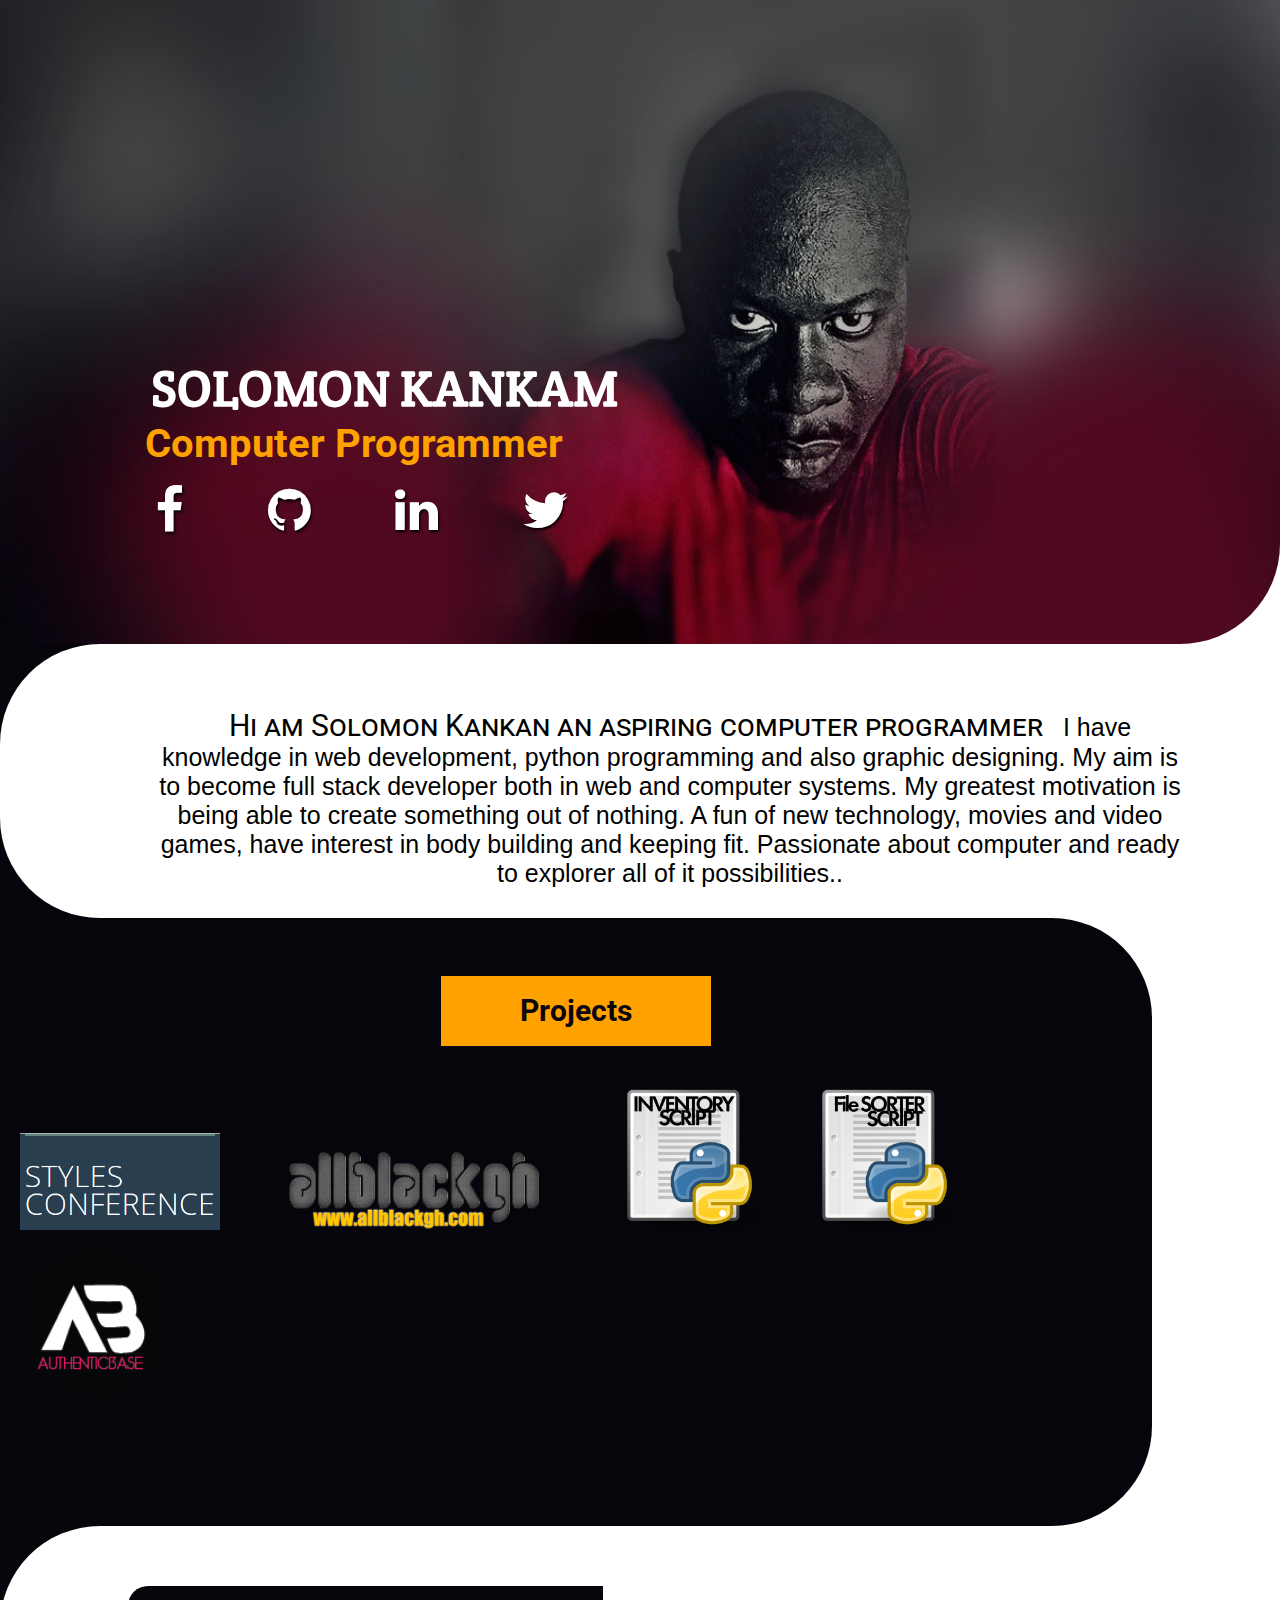
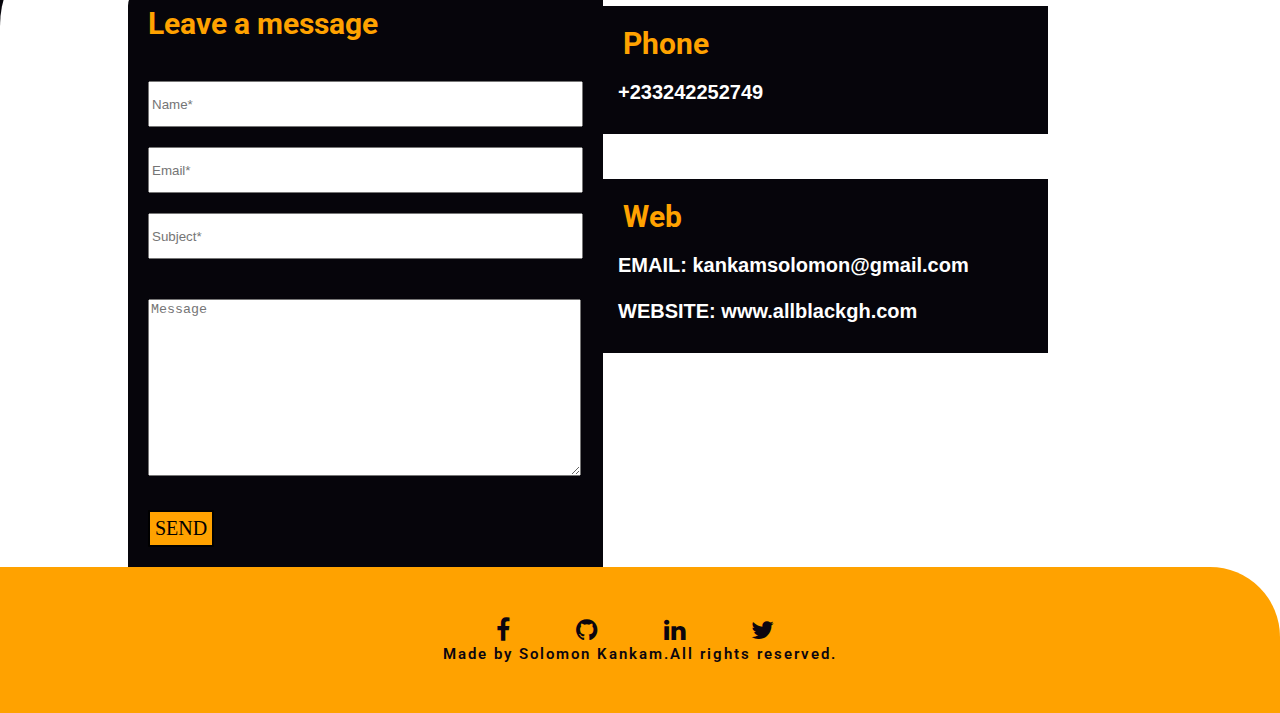
<file: index.html>
<!DOCTYPE html>
<html>
<head>
	<title>Solomon Kankam</title>
	<link rel="stylesheet" type="text/css" href="assets/stylesheets/main.css">
	<link href="assets/stylesheets/font-awesome.min.css" rel="stylesheet"/>
	<link href="https://fonts.googleapis.com/css?family=Roboto" rel="stylesheet"> 
	<link href="https://fonts.googleapis.com/css?family=Crete+Round" rel="stylesheet"> 
	<meta name="veiwport" content="width-device-width, initial-scale-1.0">
</head>
<body>
	<!-- <nav class="navigator" 	role="navigation">
	<ul>
		<li><a href="#home">Home </a></li>
		<li><a href="#about">About </a></li>
		<li><a href="#projects">Projects </a></li>
		<li><a href="#contact">Contact </a></li>
		
	</ul>
	</nav> -->
	<section id= "home" class="hero">

		
	<div  class="start">
		<h1> SOLOMON KANKAM </h1>
		<h2> Computer Programmer</h2>
	</div>
	<div class="social">
        <a href="https://www.facebook.com/allblackkankam" target="blank"><span class="fa fa-facebook"></span></a>
        <a href="https://github.com/allblackkankam" target="blank"><span class="fa fa-github"></span></a>
        <a href="https://linkedin.com/in/solomon-kankam-a31130145/" target="blank"><span class="fa fa-linkedin"></span></a>
        <a href="https://twitter.com/allblackkankam" target="blank"><span class="fa fa-twitter"></span></a> 
	</div>
	</section>
	
	<section class="side">
	<section  id="about" class="mgs">
		<div class="about">
			
			<p> <span> Hi am Solomon Kankan an aspiring computer programmer</span>I have knowledge in web development, python programming and also graphic designing. My aim is to become full stack developer both in web and computer systems.

			My greatest motivation is being able to create something out of nothing. A fun of new technology, movies and video games, have interest in body building and keeping fit. Passionate about computer and ready to explorer all of it possibilities..</p>
		</div>
	
	</section>
	<section class="pro-wrap">
	<section id="projects" class="projects">
		<div class="pros">
			<h2>Projects</h2>
			<a href="stylesconference.html" ><img src="assets/img/cof.png" width="200px"></a>
			<a href="allblackgh.html" ><img src="assets/img/ab.png" width="300px"></a>
			<a href="invertoryscript.html" ><img src="assets/img/iv.png" width="150px"></a>
			<a href="filesorter.html" ><img src="assets/img/fs.png" width="150px"></a>
			<a href="authenticbase.html" ><img src="assets/img/ab1.png" width="150px"></a>
		</div>
	</section>
	</section>
	<section id="contact" class="contact">
		<div class="contact-area">
		<div class="form-area">
 			<h4>Leave a message</h4>
               <form>
				   <div class="form-group">
                       <input type="text" class="form-control" placeholder="Name*">
                          </div>
						<div class="form-group">
                            <input type="email" class="form-control" placeholder="Email*">
                        </div>

                        <div class="form-group">
                         	 <input type="text" class="form-control" placeholder="Subject*">
                       	</div>

                       	<div class="form-group">
                         	<textarea rows="9" class="form-control" placeholder="Message"></textarea>
                      	</div>
                  	<a type="submit" class="btn btn-default">SEND</a>
                </form>   
	         </div>
	         <section class="contacts">
	         <div class="info">
	         	<h4>Phone</h4>
	         	<p>+233242252749</p>
			</div>
			<div class="info">
				<h4>Web</h4>
				<p>EMAIL: kankamsolomon@gmail.com <br><br> WEBSITE: www.allblackgh.com</p>
			</div>	
			</section>
		</div> 
      
	</section> 
	</section>
	<footer>
		<div class="footer-social">
	        <a href="https://www.facebook.com/allblackkankam" target="blank"><span class="fa fa-facebook"></span></a>
	        <a href="https://github.com/allblackkankam" target="blank"><span class="fa fa-github"></span></a>
	        <a href="https://linkedin.com/in/solomon-kankam-a31130145/" target="blank"><span class="fa fa-linkedin"></span></a>
	        <a href="https://twitter.com/allblackkankam" target="blank"><span class="fa fa-twitter"></span></a> 
		</div>
		<small>Made by Solomon Kankam.All rights reserved. </small>
	</footer>


</body>
</html>
</file>
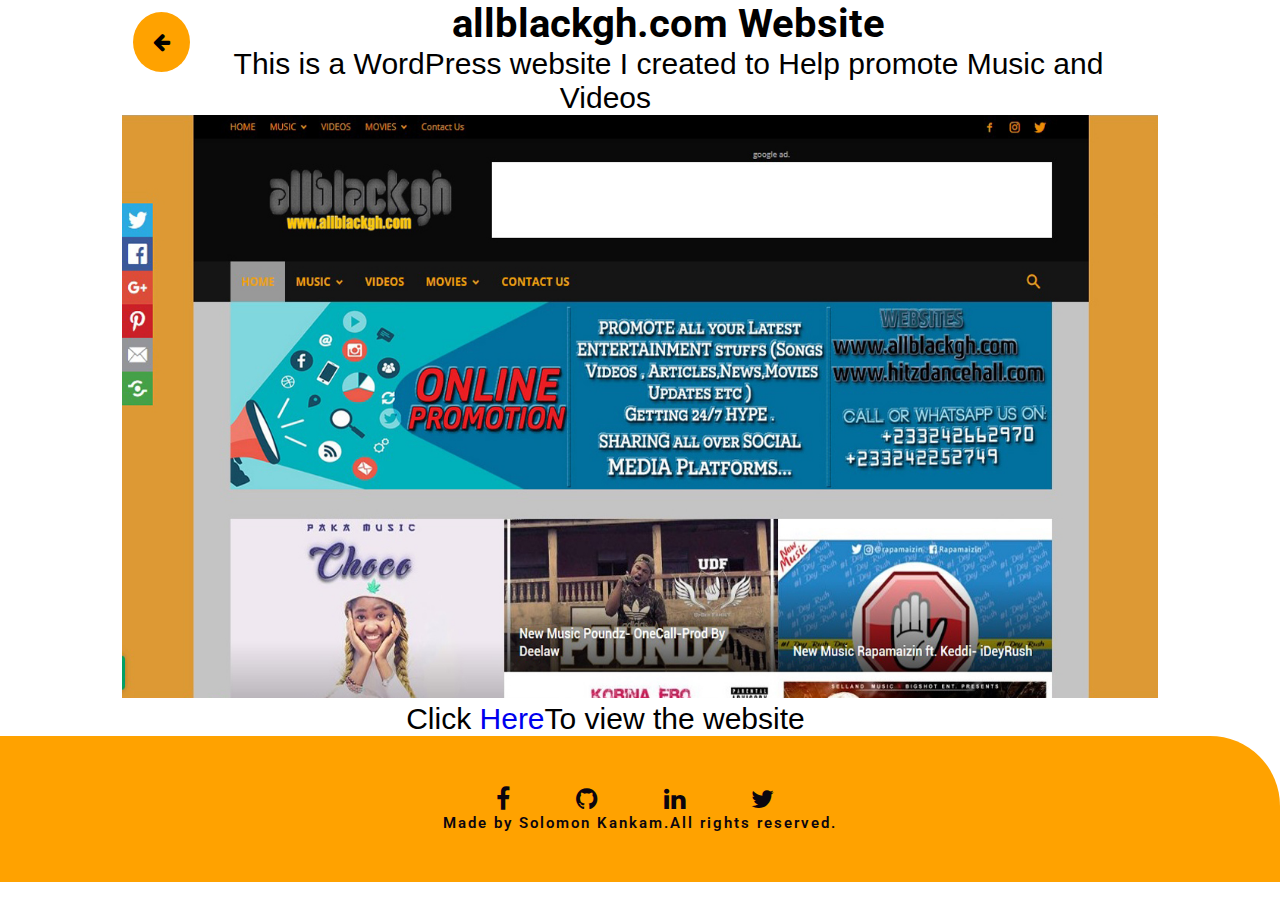
<file: allblackgh.html>
<!DOCTYPE html>
<html>
<head>
	<title>allblackgh.com Project</title>
	<link rel="stylesheet" type="text/css" href="assets/stylesheets/main.css">
	<link href="assets/stylesheets/font-awesome.min.css" rel="stylesheet"/>
	<link href="https://fonts.googleapis.com/css?family=Roboto" rel="stylesheet"> 
	<link href="https://fonts.googleapis.com/css?family=Crete+Round" rel="stylesheet"> 
</head>
<body>
	<div class="pro-page">
		<a href="index.html#projects" ><span class="fa fa-arrow-left"></span></a>
		<h1>allblackgh.com Website</h1>
		<p>This is a WordPress website I created to Help promote Music and Videos</p>
		<img src="assets/img/ab.jpg">
		<p>Click <a href="https://allblackgh.com">Here</a>To view the website</p>
	</div>
<footer>
		<div class="footer-social">
	        <a href="https://www.facebook.com/allblackkankam" target="blank"><span class="fa fa-facebook"></span></a>
	        <a href="https://github.com/allblackkankam" target="blank"><span class="fa fa-github"></span></a>
	        <a href="https://linkedin.com/in/solomon-kankam-a31130145/" target="blank"><span class="fa fa-linkedin"></span></a>
	        <a href="https://twitter.com/allblackkankam" target="blank"><span class="fa fa-twitter"></span></a> 
		</div>
		<small>Made by Solomon Kankam.All rights reserved. </small>
	</footer>


</body>
</html>
</file>
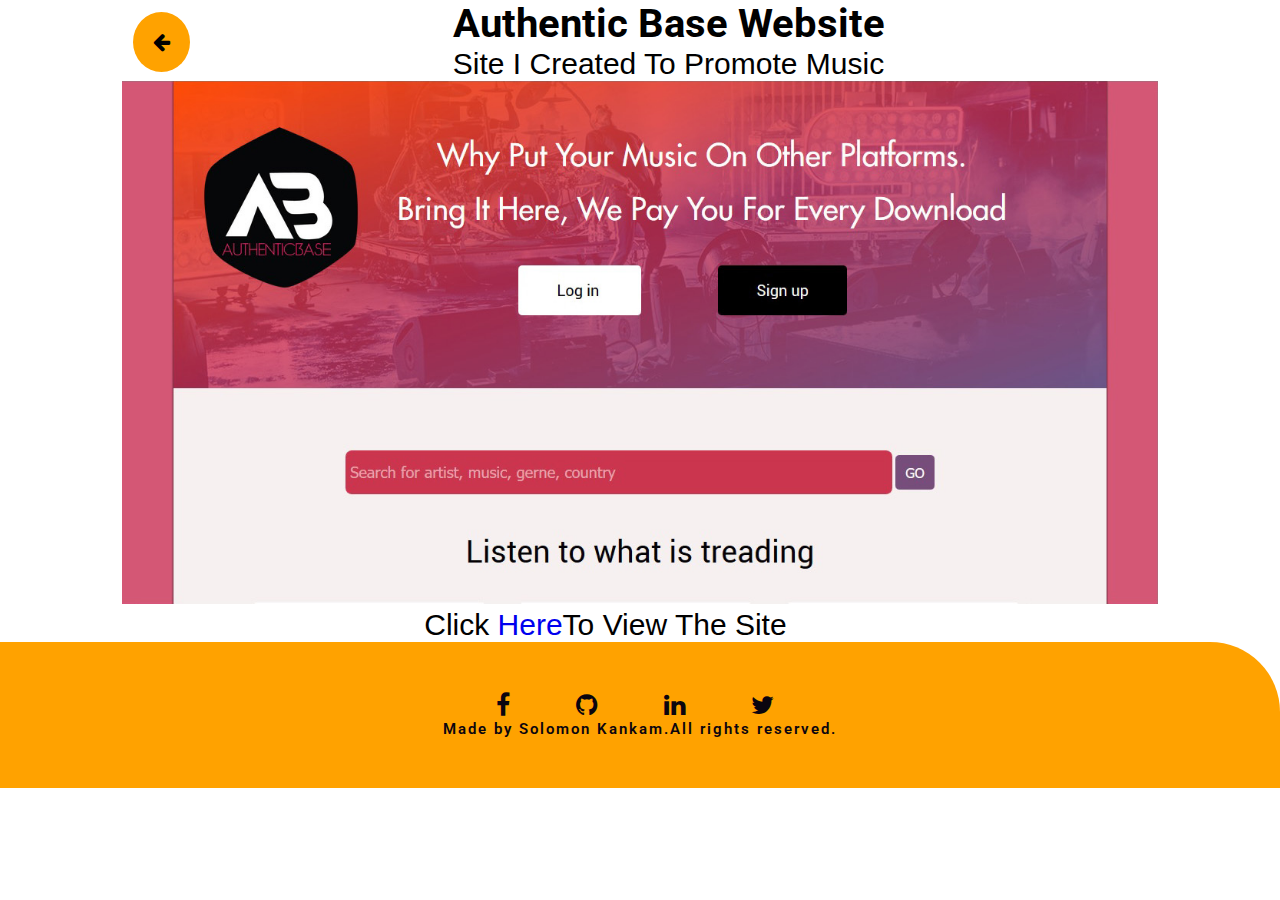
<file: authenticbase.html>
<!DOCTYPE html>
<html>
<head>
	<title>Authentic Base</title>
	<link rel="stylesheet" type="text/css" href="assets/stylesheets/main.css">
	<link href="assets/stylesheets/font-awesome.min.css" rel="stylesheet"/>
	<link href="https://fonts.googleapis.com/css?family=Roboto" rel="stylesheet"> 
	<link href="https://fonts.googleapis.com/css?family=Crete+Round" rel="stylesheet"> 
</head>
<body>
	<div class="pro-page">
		<a href="index.html#projects" ><span class="fa fa-arrow-left"></span></a>
		<h1>Authentic Base Website</h1>
		<p>Site I Created To Promote Music</p>
		<img src="assets/img/as1.jpg">
		<p>Click <a href="https://allblackkankam.github.io/music_site">Here</a>To View The Site</p>
	</div>
<footer>
		<div class="footer-social">
	        <a href="https://www.facebook.com/allblackkankam" target="blank"><span class="fa fa-facebook"></span></a>
	        <a href="https://github.com/allblackkankam" target="blank"><span class="fa fa-github"></span></a>
	        <a href="https://linkedin.com/in/solomon-kankam-a31130145/" target="blank"><span class="fa fa-linkedin"></span></a>
	        <a href="https://twitter.com/allblackkankam" target="blank"><span class="fa fa-twitter"></span></a> 
		</div>
		<small>Made by Solomon Kankam.All rights reserved. </small>
	</footer>


</body>
</html>
</file>
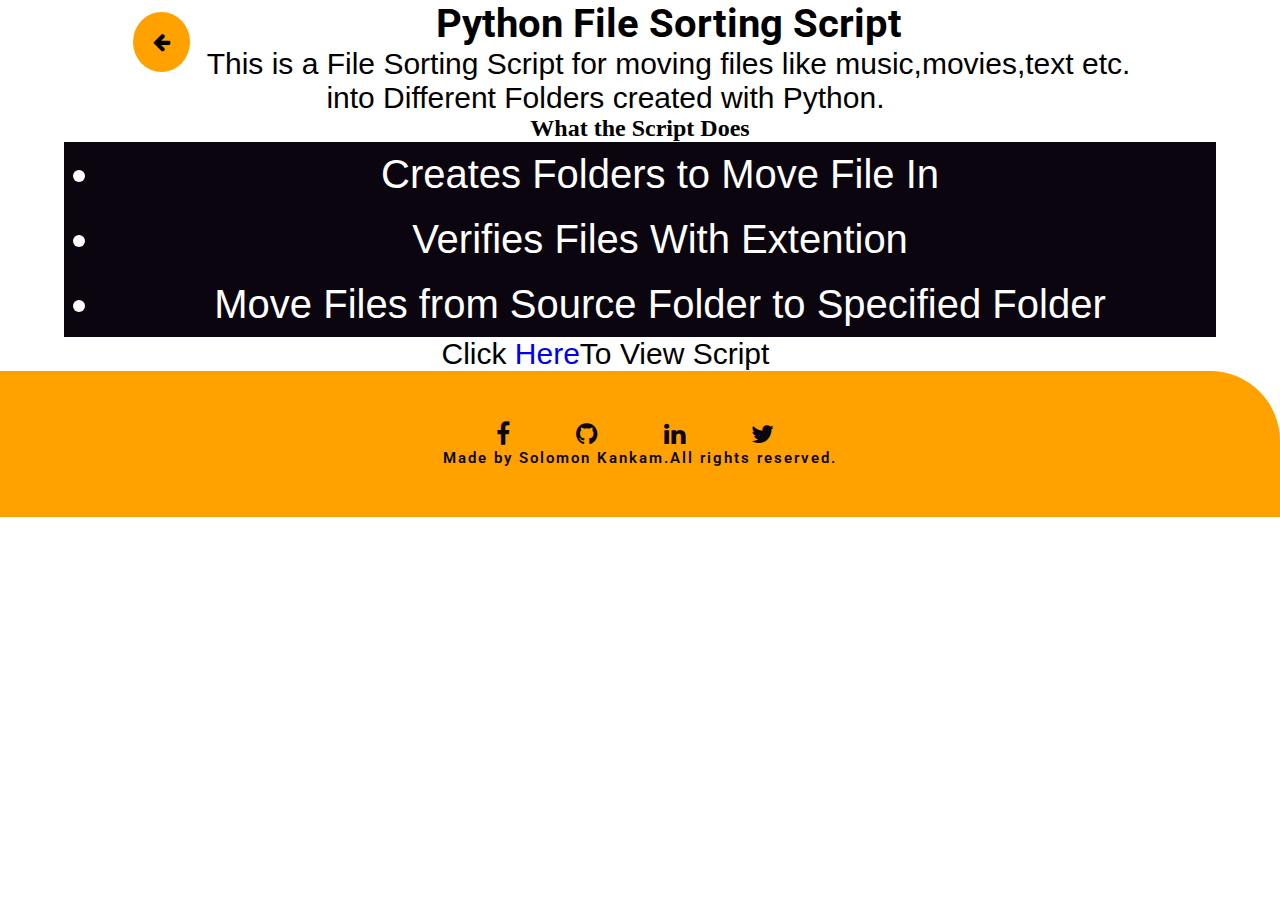
<file: filesorter.html>
<!DOCTYPE html>
<html>
<head>
	<title>Python File Sorting Script</title>
	<link rel="stylesheet" type="text/css" href="assets/stylesheets/main.css">
	<link href="assets/stylesheets/font-awesome.min.css" rel="stylesheet"/>
	<link href="https://fonts.googleapis.com/css?family=Roboto" rel="stylesheet"> 
	<link href="https://fonts.googleapis.com/css?family=Crete+Round" rel="stylesheet"> 
</head>
<body>
	<div class="pro-page">
	<a href="index.html#projects" ><span class="fa fa-arrow-left"></span></a>
	<h1>Python File Sorting Script</h1>
	<p>This is a File Sorting Script for moving files like music,movies,text etc. into Different Folders created with Python. </p>
	<h2>What the Script Does</h2>
	<ul>
		<li>Creates Folders to Move File In</li>
		<li>Verifies Files With Extention</li>
		<li>Move Files from Source Folder to Specified Folder</li>
	
	</ul>
	<p>Click <a href="https://github.com/allblackkankam/File_sorting-App">Here</a>To View Script</p>
</div>
<footer>
		<div class="footer-social">
	        <a href="https://www.facebook.com/allblackkankam" target="blank"><span class="fa fa-facebook"></span></a>
	        <a href="https://github.com/allblackkankam" target="blank"><span class="fa fa-github"></span></a>
	        <a href="https://linkedin.com/in/solomon-kankam-a31130145/" target="blank"><span class="fa fa-linkedin"></span></a>
	        <a href="https://twitter.com/allblackkankam" target="blank"><span class="fa fa-twitter"></span></a> 
		</div>
		<small>Made by Solomon Kankam.All rights reserved. </small>
	</footer>


</body>
</html>
</file>
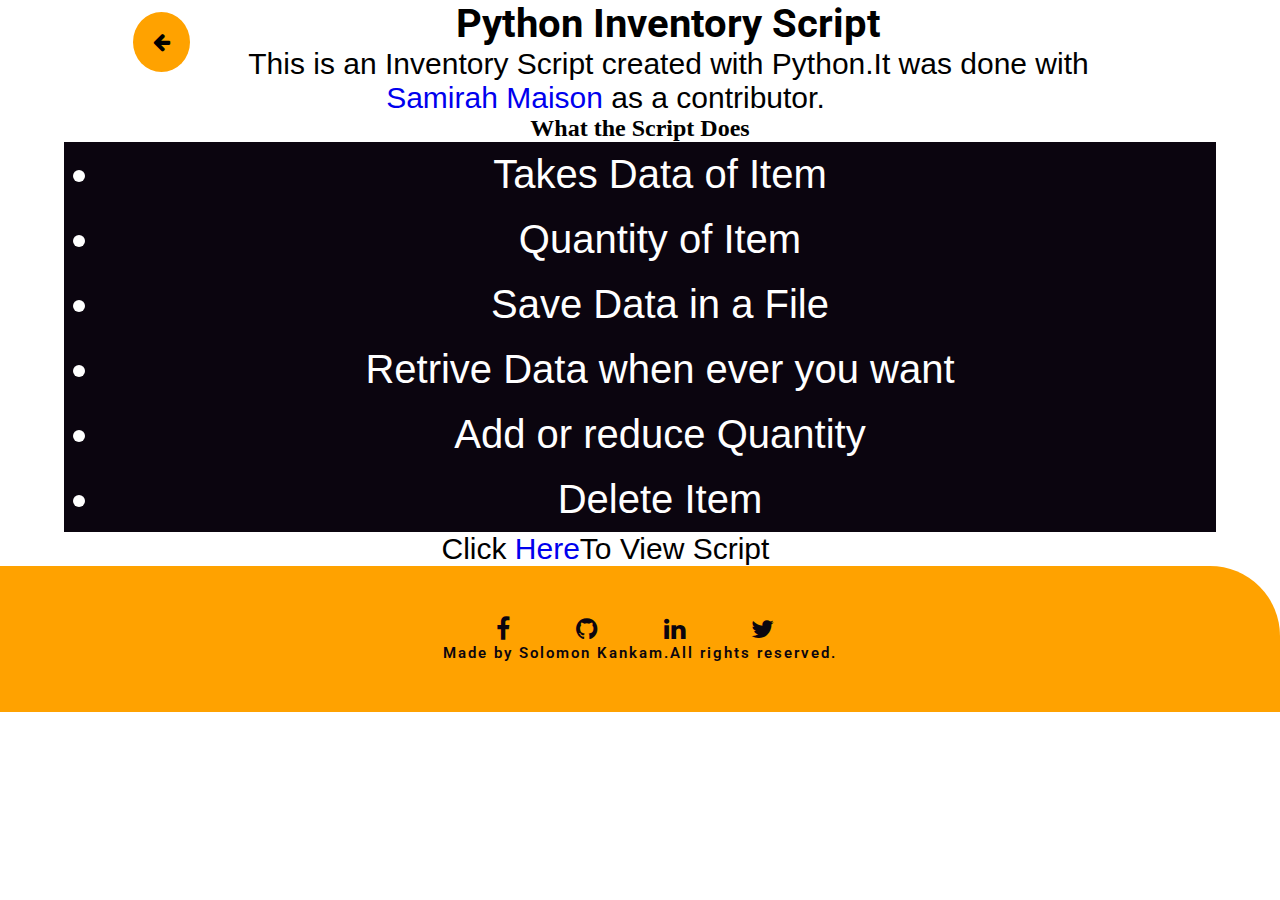
<file: invertoryscript.html>
<!DOCTYPE html>
<html>
<head>
	<title>Python Inventory Script</title>
	<link rel="stylesheet" type="text/css" href="assets/stylesheets/main.css">
	<link href="assets/stylesheets/font-awesome.min.css" rel="stylesheet"/>
	<link href="https://fonts.googleapis.com/css?family=Roboto" rel="stylesheet"> 
	<link href="https://fonts.googleapis.com/css?family=Crete+Round" rel="stylesheet"> 
</head>
<body>
	<div class="pro-page">
		<a href="index.html#projects" ><span class="fa fa-arrow-left"></span></a>
	<h1>Python Inventory Script</h1>
	<p>This is an Inventory Script created with Python.It was done with <a href="https://github.com/sami-mai">Samirah Maison</a> as a contributor. </p>
	<h2>What the Script Does</h2>
	<ul>
		<li>Takes Data of Item</li>
		<li>Quantity of Item</li>
		<li>Save Data in a File</li>
		<li>Retrive Data when ever you want</li>
		<li>Add or reduce Quantity</li>
		<li>Delete Item</li>
	</ul>
	<p>Click <a href="https://github.com/allblackkankam/FirstProject-InventoryApp-">Here</a>To View Script</p>
</div>
<footer>
		<div class="footer-social">
	        <a href="https://www.facebook.com/allblackkankam" target="blank"><span class="fa fa-facebook"></span></a>
	        <a href="https://github.com/allblackkankam" target="blank"><span class="fa fa-github"></span></a>
	        <a href="https://linkedin.com/in/solomon-kankam-a31130145/" target="blank"><span class="fa fa-linkedin"></span></a>
	        <a href="https://twitter.com/allblackkankam" target="blank"><span class="fa fa-twitter"></span></a> 
		</div>
		<small>Made by Solomon Kankam.All rights reserved. </small>
	</footer>


</body>
</html>
</file>
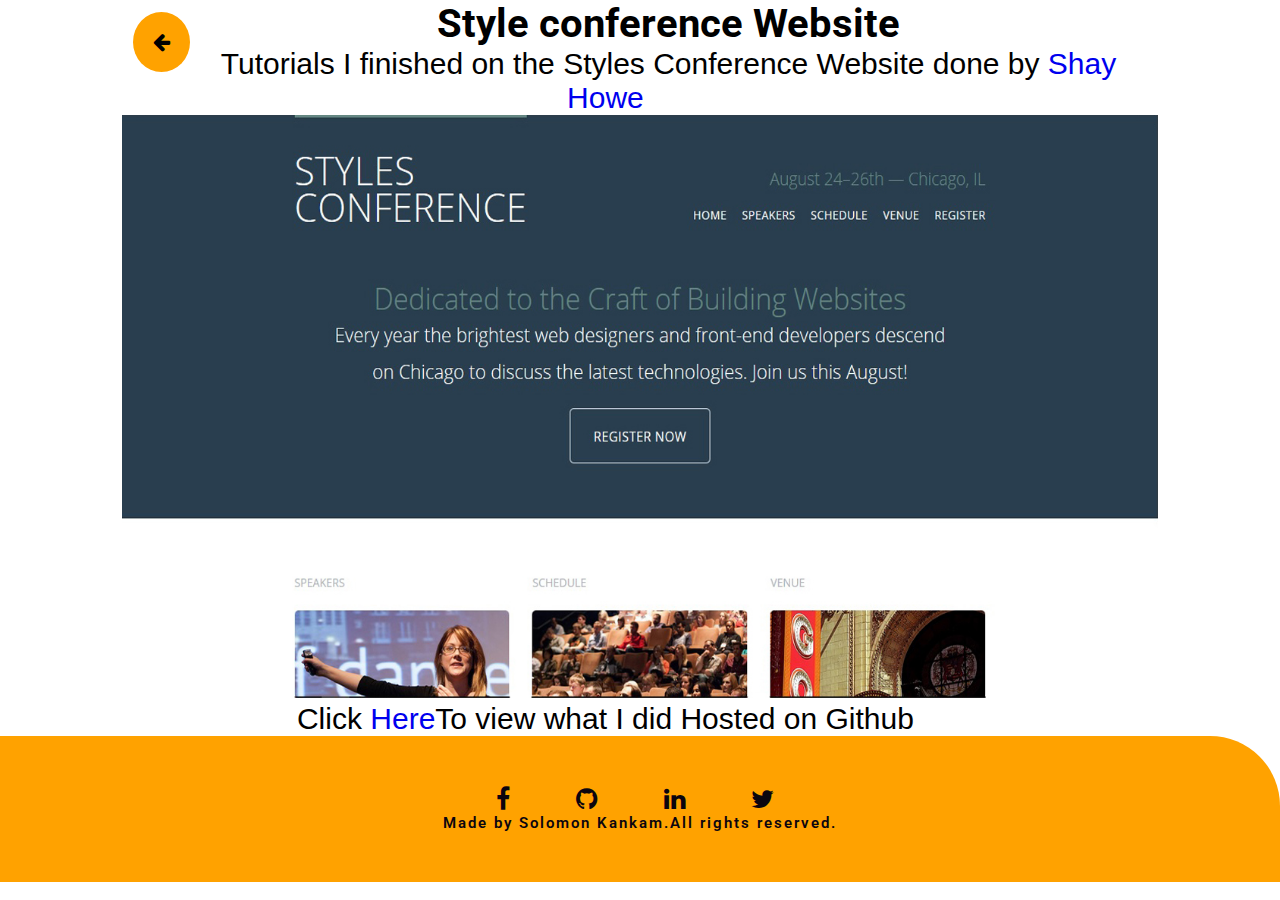
<file: stylesconference.html>
<!DOCTYPE html>
<html>
<head>
	<title>Style Conference Project</title>
	<link rel="stylesheet" type="text/css" href="assets/stylesheets/main.css">
	<link href="assets/stylesheets/font-awesome.min.css" rel="stylesheet"/>
	<link href="https://fonts.googleapis.com/css?family=Roboto" rel="stylesheet"> 
	<link href="https://fonts.googleapis.com/css?family=Crete+Round" rel="stylesheet"> 
</head>
<body>

	<div class="pro-page">
	
	<a href="index.html#projects" ><span class="fa fa-arrow-left"></span></a>
	<h1>Style conference Website</h1>
	<p>Tutorials I finished on the Styles Conference Website done by <a href="http://shayhowe.com/">Shay Howe</a></p>
	<img src="assets/img/se.jpg">
	<p>Click <a href="https://allblackkankam.github.io/style-conference">Here</a>To view what I did Hosted on Github</p>
</div>
<footer>
		<div class="footer-social">
	        <a href="https://www.facebook.com/allblackkankam" target="blank"><span class="fa fa-facebook"></span></a>
	        <a href="https://github.com/allblackkankam" target="blank"><span class="fa fa-github"></span></a>
	        <a href="https://linkedin.com/in/solomon-kankam-a31130145/" target="blank"><span class="fa fa-linkedin"></span></a>
	        <a href="https://twitter.com/allblackkankam" target="blank"><span class="fa fa-twitter"></span></a> 
		</div>
		<small>Made by Solomon Kankam.All rights reserved. </small>
	</footer>


</body>
</html>
</file>
<file: assets/stylesheets/main.css>
f/*...........................................
RESET
>>>>>>>>>>>>>>>>>>>>>>>>>>>>>>>>>>>>>>>>>*/

ol,ul,li{
	list-style: none;
}
h1,h2, h3,p,ul {
	margin: 0;
}
a{
	text-decoration:none;
}

/*......................................
		BODY
....................................*/
html, body {
	margin:0;
	background: #fff;
	
}
.side{
	width: 100%;
	height: 100%;
	background: #06050b;

}
.pro-wrap{
	width: 100%;
	background: #fff;
}
/*.......................................
NAV
.........................................*/
.navigator{
	background: #ffa200;
	text-align: right;
	box-shadow: 0px 0px 2px black;
	position: fixed;
	width: 100%;
	border-bottom-left-radius: 50px;
}
.navigator ul {
	font-family: Roboto,Constantia,"Blood Omen",Arial, sans-serif;
	font-size: 20px;
	font-weight: 600;
	padding: 0 0 10px 0;  
}
.navigator li {
	display: inline-block;
	margin-top: 20px;
}
.navigator a {  
color:rgba(0, 0, 0, 0.8); 
padding: 12px 10px;
padding-bottom: 40px;
font-family: Roboto,Constantia,"Blood Omen",Arial, sans-serif;

}
.navigator a:hover {  
color: #3f4042 ;  
/*.......................................
	START SECTION
......................................*/
}
.hero{
	background-image:url(../img/p.jpg);
	height: 100%;
    background-attachment: top-fixed;
    background-position: center;
    background-repeat: no-repeat;
    background-size: cover;
    width: 100%;
    padding-bottom: 2%;
    border-radius: 0 0 100px;
}
.start{
	padding-top: 10px;
	text-align: center;
	width: 60%;
}
.start h1{
	font-size: 50px;
	color:white;
	font-family: 'Crete Round',Constantia,"Blood Omen",Arial, sans-serif;
	margin-top: 45%;
}
.start h2{
	font-family:Roboto,Constantia,"Blood Omen",Arial, sans-serif;
	font-size: 40px;
	color: #ffa200;
	padding-right: 60px;
}
/*..............................................
SOCIAL SECTION
..............................................*/
.social{
	width: 60%;
	padding: 15px 0;
	margin-left:9%;
	margin-bottom: 5%;
}
.social a {
	color: white;
	font-size: 50px;
	padding: 20px;
	text-shadow:1px 2px 3px black;
}
.social a :hover{
	color:#ffa200;

}
/*...............................................
ABOUT
..............................................*/

.mgs{
	padding-top: 5%;
	text-align: center;
	margin: 0 auto;
	width: 100%;
	border-radius: 100px 0 0 100px;
	background: #fff;
}
.about{
	width: 80%;
	margin: 0 auto;
}
.about p{
	width: 100%;
	margin: 0 auto;
	font-size: 25px;
	color: black;
	font-family: 'Adobe Fangsong Std',Consolas,Arial, sans-serif;
	padding: 0px 50px 30px 30px;
	margin-right: 1px;
}

span{
	font-family: Roboto,Constantia,"Blood Omen",Arial, sans-serif;
	font-size: 30px;
	margin-top: 3%;
	padding: 20px;
	font-variant: small-caps;
	font-weight: inherit;
}
/*
..........................................................
PROJECTS
>>>>>>>>>>>>>>>>>>>>>>>>>>>>>>>>>>>>>>>>>>>>>>>>>>>>>>>>>>>>*/
.projects{
	width: 90%;
	background: #06050b;	
	border-radius: 0 100px 100px 0;
}
.pros{
	font-size: 100px;
	color: #ffa200;
	font-size: 20px;
	line-height: 30px;
	color: #0b050f;
	padding: 5% 0 10% 0;
	
}
.pros h2{
	width: 20%;
	margin: 0 auto;
	font-family: Roboto,Constantia,"Blood Omen",Arial, sans-serif;
	margin-bottom: 3%;
	padding: 20px;
	background: #ffa200;
	text-align: center;
}
.pros a {
	margin: 0 auto;
	padding:20px ;

}
.pros a:hover{
	border-left: 10px solid #ffa200;
    /*padding-left: 5%;*/
}
/*....................................................
PROJECTS PAGES
....................................................*/

.pro-page{
	width: 90%;
	margin: 0 auto;
	text-align: center;
}
.pro-page span{
	float: left;
    padding: 20px;
    margin: 1% 0 0 6%;
    font-size: 20px;
    border-radius: 50%;
    background: #ffa200;
    color: #000;

}.pro-page h1{
	font-size: 40px;
	font-family: Roboto,Constantia,"Blood Omen",Arial, sans-serif;
	margin-right: 6%;
}
.pro-page p{
	font-family: 'Adobe Fangsong Std',Consolas,Arial, sans-serif;
	font-size: 30px;
	margin-right: 6%;
}
.pro-page img{
	width: 90%;
	margin: 0 auto;
}
.pro-page li{
	font-size: 40px;
	padding: 10px;
	list-style:disc;
	color: #fff;
}
.pro-page ul{
	background: #0b050f;
	font-family: 'Adobe Fangsong Std',Consolas,Arial, sans-serif;
}

/*...............................................
CONTACT 
...............................................*/
.contact{
	width: 100%;
	margin: 0 auto;
	padding-bottom: 50%;
	border-top-left-radius: 100px;
	clear: both;
	background: #fff;

}
.contact-area{
	width: 80%;
	margin: 0 auto;
}

/*..................................................
FORM
>>>>>>>>>>>>>>>>>>>>>>>>>>>>>>>>>>>>>>>>>>>>>>>>>>>*/

.form-area{
	float: left;
	padding-bottom: 20px;
	background:#06050b;
	margin-top: 60px;
	border-radius:  20px 0 0 0;
}
h4{
	font-family:Roboto,Constantia,"Blood Omen",Arial, sans-serif;
	font-size: 30px;
	padding: 20px;
	margin: 0;
	color: #ffa200;
}
.form-group{
	margin: 20px;

}
.form-group input{
	width: 427px;
	height: 40px;
}
.form-control{
	width: 427px;
	height: 171px;
}
form a{
	margin-left: 20px;
	font-size: 20px;
	padding: 5px 5px;
	border: 2px solid black;
	text-decoration:none;
	border-radius: 1px;
	display: inline-block;
	margin-top:10px;
	background:#ffa200;
	color: black;
	cursor: pointer;

}
form a:hover{
	box-shadow:inset 2px 2px 5px black;
}
.form-group textarea{
	margin-top: 20px;
}

/*.......................................................
OTHER CONTACTS
........................................................*/
.contacts{
	width: 43.5%;
	float: left;
	margin-top: 60px;

	
}
.info {
	width: 43.5;
	background:#06050b;
	padding: 0 55px 30px 0 ;
	margin-top: 20px;
	margin-bottom: 10%;

	
}
.info p{
	font-family: 'Adobe Fangsong Std',Consolas,Arial, sans-serif;
	font-size: 20px;
	margin-left: 15px;
	line-height: -20%;
	font-weight: 800;
	color: white;
}

/*...............................................
FOOTER 
...............................................*/
footer{
	text-align: center;
	background:#ffa200;
	padding: 50px;
	clear: both;
	/*box-shadow: 1px 0px 10px black;*/
	border-top-right-radius: 70px;

}
footer small{
	font-family:Roboto,Constantia,"Blood Omen",Arial, sans-serif;
	font-size: 15px;
	color: #0b050f;;
	letter-spacing: 2px;
	padding: 10px;
	font-weight: 600;

}
.footer-social{
	font-size: 25px;
	letter-spacing: 10px;
}
.footer-social a{
	color:#0b050f;);
}
.footer-social a:hover{
	color: white;
}

@media(max-width:765px){
	.navigator{
	text-align: center;

	}
	.start h1{
	font-size: 20px;
	
	}
	.start h2{
	font-size: 20px;
	color: #ffa200;
	padding:0px;
}
.social {
	margin-left: 6%;
	padding: 10px 0;
}
.social a {
	color: white;
	font-size: 20px;
	padding: 1px;
	text-shadow:1px 2px 3px black;
	}
	span{
	font-size: 20px;
	}
	.about p{
	font-size: 15px;
	
}
.pros h2{
	width: 24%;
}
.pros img{
	width: 100px;
}
.form-group {
    margin: 9px;
}
.form-group input {
    width: 437px;
    height: 30px;
}
.info{
	width: 200%;
}

	
	



}
</file>
